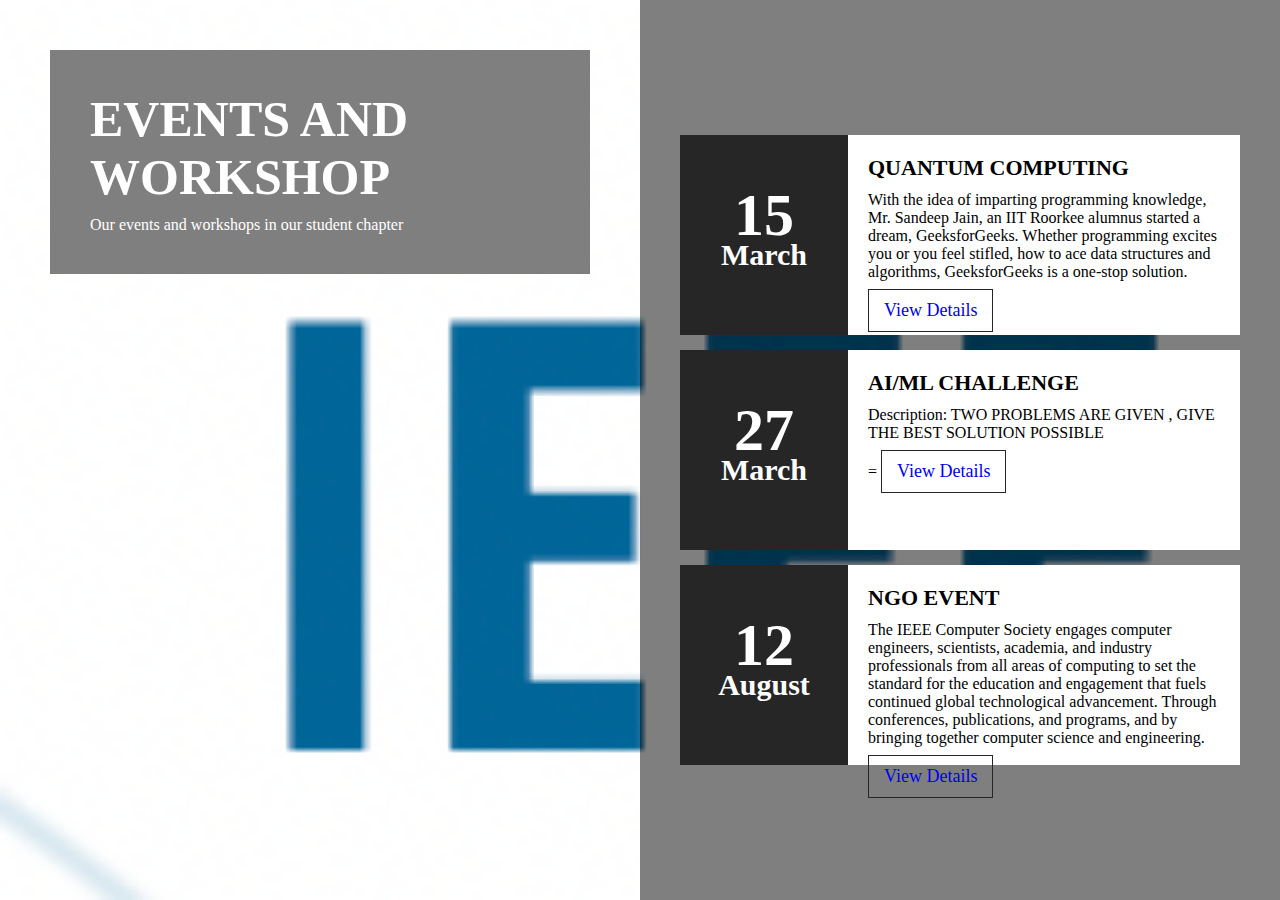
<file: Events.html>
<!DOCTYPE html>
<html lang="en">

<head>
	<style>
		/* Styling the body */
		body {
			margin: 0;
			padding: 0;
		}

		/* Styling section, giving background
			image and dimensions */
		section {
			width: 100%;
			height: 100vh;
			background:
				url(
'logo.png'
				);
			background-size: cover;
		}

		/* Styling the left floating section */
		section .leftBox {
			width: 50%;
			height: 100%;
			float: left;
			padding: 50px;
			box-sizing: border-box;
		}

		/* Styling the background of 
			left floating section */
		section .leftBox .content {
			color: #fff;
			background: rgba(0, 0, 0, 0.5);
			padding: 40px;
			transition: .5s;
		}

		/* Styling the hover effect 
			of left floating section */
		section .leftBox .content:hover {
			background: #e91e63;
		}

		/* Styling the header of left 
			floating section */
		section .leftBox .content h1 {
			margin: 0;
			padding: 0;
			font-size: 50px;
			text-transform: uppercase;
		}

		/* Styling the paragraph of 
			left floating section */
		section .leftBox .content p {
			margin: 10px 0 0;
			padding: 0;
		}

		/* Styling the three events section */
		section .events {
			position: relative;
			width: 50%;
			height: 100%;
			background: rgba(0, 0, 0, 0.5);
			float: right;
			box-sizing: border-box;
		}

		/* Styling the links of 
		the events section */
		section .events ul {
			position: absolute;
			top: 50%;
			transform: translateY(-50%);
			margin: 0;
			padding: 40px;
			box-sizing: border-box;
		}

		/* Styling the lists of the event section */
		section .events ul li {
			list-style: none;
			background: #fff;
			box-sizing: border-box;
			height: 200px;
			margin: 15px 0;
		}

		/* Styling the time class of events section */
		section .events ul li .time {
			position: relative;
			padding: 20px;
			background: #262626;
			box-sizing: border-box;
			width: 30%;
			height: 100%;
			float: left;
			text-align: center;
			transition: .5s;
		}

		/* Styling the hover effect
			of events section */
		section .events ul li:hover .time {
			background: #e91e63;
		}

		/* Styling the header of time 
			class of events section */
		section .events ul li .time h2 {
			position: absolute;
			margin: 0;
			padding: 0;
			top: 50%;
			left: 50%;
			transform: translate(-50%, -50%);
			color: #fff;
			font-size: 60px;
			line-height: 30px;
		}

		/* Styling the texts of time 
		class of events section */
		section .events ul li .time h2 span {
			font-size: 30px;
		}

		/* Styling the details 
		class of events section */
		section .events ul li .details {
			padding: 20px;
			background: #fff;
			box-sizing: border-box;
			width: 70%;
			height: 100%;
			float: left;
		}

		/* Styling the header of the 
		details class of events section */
		section .events ul li .details h3 {
			position: relative;
			margin: 0;
			padding: 0;
			font-size: 22px;
		}

		/* Styling the lists of details 
		class of events section */
		section .events ul li .details p {
			position: relative;
			margin: 10px 0 0;
			padding: 0;
			font-size: 16px;
		}

		/* Styling the links of details
		class of events section */
		section .events ul li .details a {
			display: inline-block;
			text-decoration: none;
			padding: 10px 15px;
			border: 1.5px solid #262626;
			margin-top: 8px;
			font-size: 18px;
			transition: .5s;
		}

		/* Styling the details class's hover effect */
		section .events ul li .details a:hover {
			background: #e91e63;
			color: #fff;
			border-color: #e91e63;
		}
	</style>
</head>

<body>
	<section>
		<div class="leftBox">
			<div class="content">
				<h1>
					Events and Workshop
				</h1>
				<p>
				Our events and workshops in our student chapter
				</p>
			</div>
		</div>
		<div class="events">
			<ul>
				<li>
					<div class="time">
						<h2>
							15 <br><span>March</span>
						</h2>
					</div>
					<div class="details">
						<h3>
							QUANTUM COMPUTING
						</h3>
						<p>
							With the idea of imparting programming
							knowledge, Mr. Sandeep Jain, an IIT
							Roorkee alumnus started a dream,
							GeeksforGeeks. Whether programming
							excites you or you feel stifled,
							how to ace data structures and
							algorithms, GeeksforGeeks is a
							one-stop solution.
						</p>
						<a href="#">View Details</a>
					</div>
					<div style="clear: both;"></div>
				</li>
				<li>
					<div class="time">
						<h2>
							27 <br><span>March</span>
						</h2>
					</div>
					<div class="details">
						<h3>
							AI/ML CHALLENGE
						</h3>
						<p>
							Description: TWO PROBLEMS ARE GIVEN , GIVE THE BEST SOLUTION POSSIBLE
						</p>=
						<a href="#">View Details</a>
					</div>
					<div style="clear:both;"></div>
				</li>
				<li>
					<div class="time">
						<h2>
							12 <br><span>August</span>
						</h2>
					</div>
					<div class="details">
						<h3>
							NGO EVENT 
						</h3>
						<p>
							
The IEEE Computer Society engages computer engineers, scientists, academia, and industry professionals from all areas of computing to set the standard for the education and engagement that fuels continued global technological advancement. Through conferences, publications, and programs, and by bringing together computer science and engineering.
						<a href="#">View Details</a>
					</div>
					<div style="clear:both;"></div>
				</li>
			</ul>
		</div>
	</section>
</body>

</html>
</file>
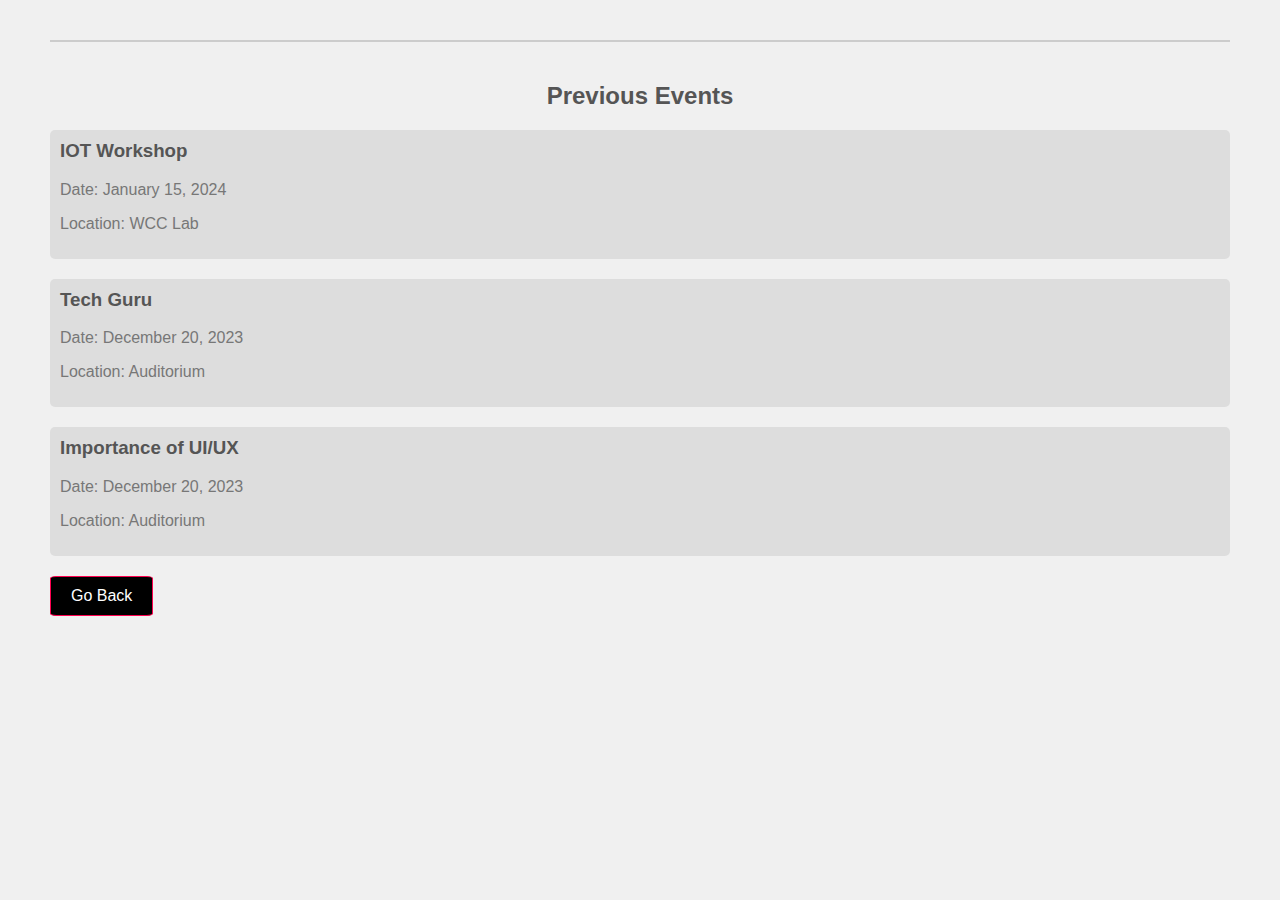
<file: UpcomingEvents.html>
<!DOCTYPE html>
<html lang="en">
<head>
    <link rel="stylesheet" href="Events.css">
    <meta charset="UTF-8">
    <meta name="viewport" content="width=device-width, initial-scale=1.0">
    <title>Events Page</title>
    <style>
        body {
            font-family: Arial, sans-serif;
            margin: 0;
            padding: 0;
            background-color: #f0f0f0;
        }
        .container {
            
            width: 80%;
            margin: 20px auto;
            background-color: #fff;
            padding: 20px;
            border-radius: 5px;
            box-shadow: 0 0 10px rgba(0, 0, 0, 0.1);
        }
        h1 {
            text-align: center;
            color: #333;
        }
        .event {
            margin-bottom: 20px;
            padding: 10px;
            background-color: #f9f9f9;
            border-radius: 5px;
        }
        .event h2 {
            margin-top: 0;
            color: #555;
        }
        .event p {
            color: #777;
        }
        .previous-events {
            margin: 0 50px;
            margin-top: 40px;
            border-top: 2px solid #ccc;
            padding-top: 20px;
        }
        .previous-events .event {
            
            background-color: #ddd;
        }
    </style>
</head>
<body>
    
        
        <div class="previous-events">
          <center>  <h2 >Previous Events</h2></center>
            <div class="event">
                <h3>IOT Workshop</h3>
                <p>Date: January 15, 2024</p>
                <p>Location: WCC Lab</p>
          
            </div>
            <div class="event">
                <h3>Tech Guru</h3>
                <p>Date: December 20, 2023</p>
                <p>Location: Auditorium</p>
          
            </div>
            <div class="event">
                <h3>Importance of UI/UX</h3>
                <p>Date: December 20, 2023</p>
                <p>Location: Auditorium</p>
                
              
            </div>
            <a href="index.html" class="btn"> Go Back</a>
        </div>

</body>
</html>
</file>
<file: Events.css>
body {
    font-family: Arial, sans-serif;
    margin: 0;
    padding: 0;
} 

.container {
    width: 80%;
    margin: 20px auto;
    background-color: #fff;
    padding: 20px;
    border-radius: 5px;
    box-shadow: 0 0 10px rgba(0, 0, 0, 0.1);
}

h1 {
    text-align: center;
    color: #333;
}

h2 {
    color: #555;
}

.event {
    margin-bottom: 20px;
    padding: 10px;
    background-color: #f9f9f9;
    border-radius: 5px;
}

.event h3 {
    margin-top: 0;
    color: #555;
}

.event p {
    color: #777;
}

.previous-events {
    margin-top: 40px;
    border-top: 2px solid #ccc;
    padding-top: 20px;
}

.previous-events .event {
    background-color: #ddd;
}

.btn {
    display: block;
    padding: 10px 20px;
    width: fit-content;
    background-color: #000000;

  

    color: #fff;
    border: 1px solid #ff004f;
    color: #fff;
    text-decoration: none;
    border-radius: 6%;
    transition: background-color 0.5s ease;
}

.btn:hover {
    background-color: #ff004f;
}
</file>
